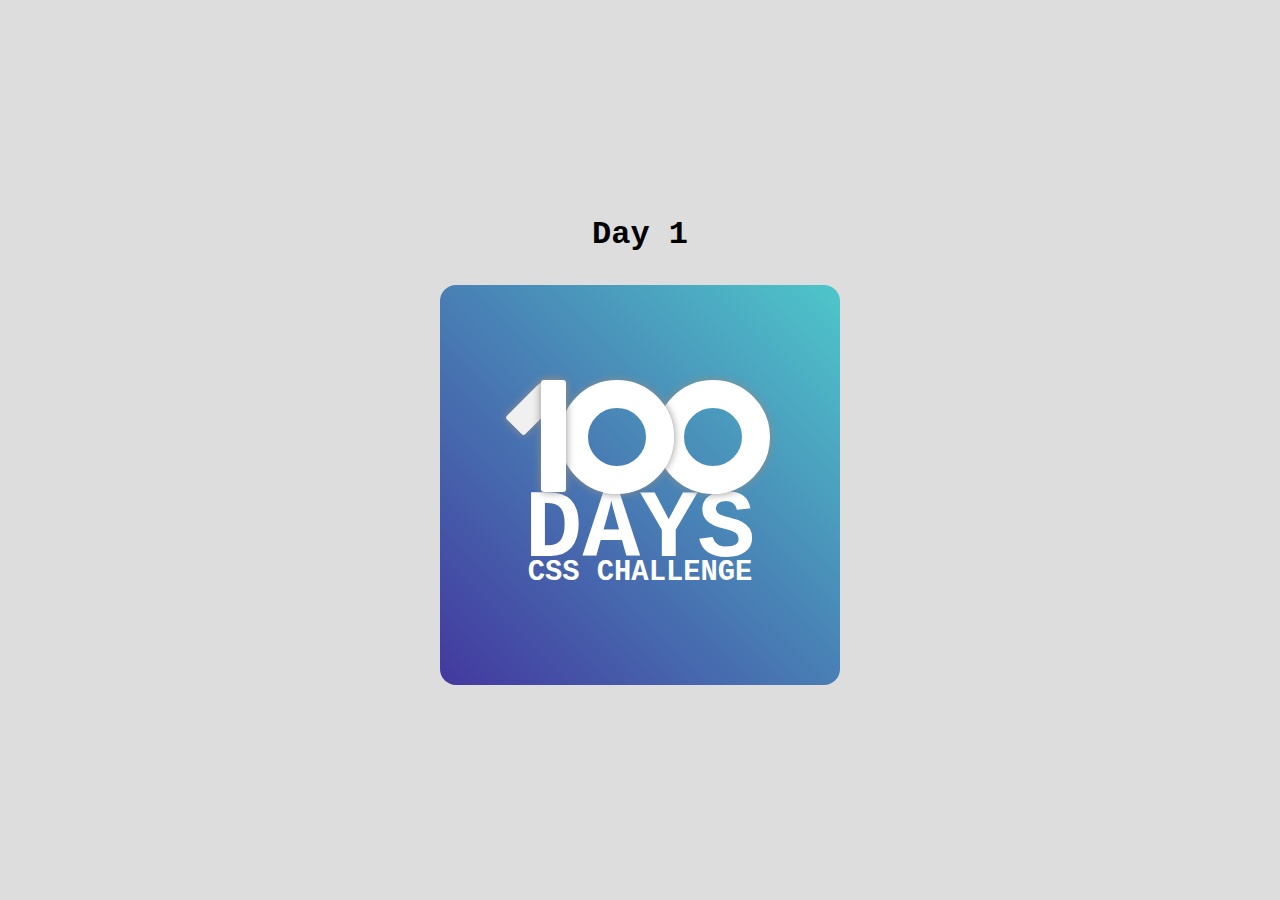
<file: 01/index.html>
<!DOCTYPE html>
<html lang="en">
<head>
    <meta charset="UTF-8">
    <meta http-equiv="X-UA-Compatible" content="IE=edge">
    <link rel="stylesheet" href="../assets/global.css">
    <link rel="stylesheet" href="01.css">
    <meta name="viewport" content="width=device-width, initial-scale=1.0">
    <title>First day</title>
</head>
<body>
    <h1>Day 1</h1>
    <div class="container-card-day-01">
        <div class="numbers-container">
            <div class="one"></div>
            <div class="zero zero-first"></div>
            <div class="zero zero-second"></div>
        </div>
        <div class="letters">
            <span class="large">DAYS</span>
            <span class="small">CSS CHALLENGE</span>
        </div>
    </div>
</body>
</html>
</file>
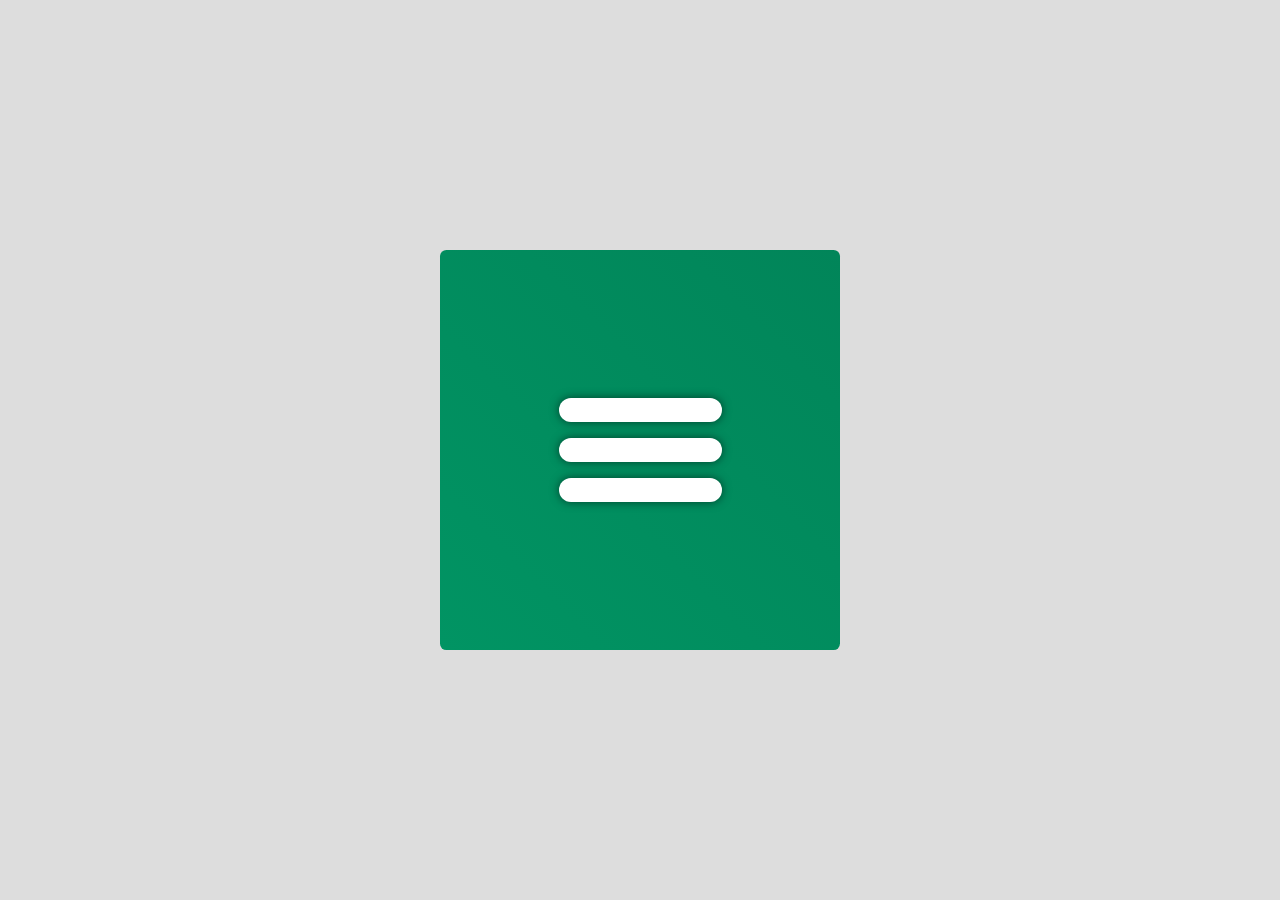
<file: 02/index.html>
<!DOCTYPE html>
<html lang="en">
<head>
    <meta charset="UTF-8">
    <meta name="viewport" content="width=device-width, initial-scale=1.0">
    <link rel="stylesheet" href="../assets/global.css">
    <link rel="stylesheet" href="02.css">
    <script src="02.js" defer></script>
    <title>menu icon</title>
</head>
<body>
    <div class="icon-content">
        <span class="icon">
            <span class="line1"></span>
            <span class="line2"></span>
            <span class="line3"></span>
        </span>
    </div>
</body>
</html>
</file>
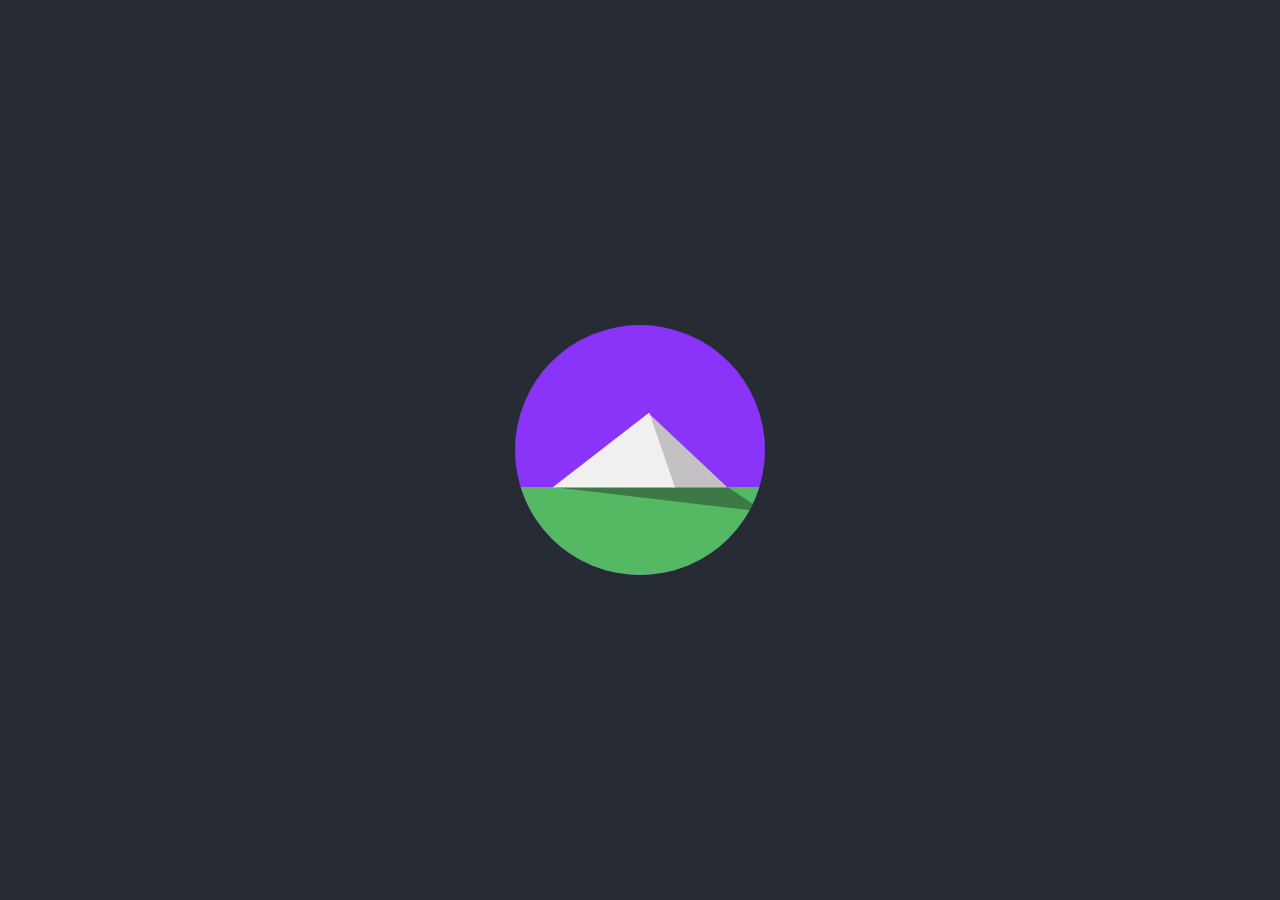
<file: 03/index.html>
<!DOCTYPE html>
<html lang="en">
<head>
    <meta charset="UTF-8">
    <meta name="viewport" content="width=device-width, initial-scale=1.0">
    <link rel="stylesheet" href="../assets/global.css">
    <link rel="stylesheet" href="03.css">
    <title>The pyramide</title>
</head>
<body>
    
    <div class="floor__container">
        <div class="floor">
            <div class="shadow"></div>
        </div>
        <div class="pyramide">
            <span class="side-a"></span>
            <span class="side-b"></span>
        </div>
        <div class="sun-background">
            <span class="sun"></span>
        </div>
    </div>

</body>
</html>
</file>
<file: assets/global.css>
*{
    box-sizing: border-box;
    margin: 0;
    padding: 0;
    font-family: 'Courier New', Courier, monospace;
}

body{
    display: flex;
    flex-wrap: wrap;
    justify-content: center;
    align-items: center;
    align-content: center;
    gap: 2rem;
    background: #dddddd;
    min-height: 100vh;
    width: 100%;
    overflow: auto;
}

h1,h2,h3,h3,h5 {
    width: 100%;
    text-align: center;
}
</file>
<file: 01/01.css>
.container-card-day-01 {
    width: 25rem;
    min-width: 25rem;
    aspect-ratio: 1/1;
    background: linear-gradient(to top right, #43389F 0%, #4ec6ca 100%);
    border-radius: 1rem;
    display: flex;
    justify-content: center;
    align-items: center;
    align-content: center;
    flex-wrap: wrap;
    user-select: none;
}

.numbers-container{
    position: relative;
    width: 100%;
    margin-left: 2rem;
    height: 6rem;
}

.one{
    width: 1.6rem;
    height: 7rem;
    position: absolute;
    left: calc(10% + 2rem);
    /* z-index: 2; */
}

.one::before{
    box-shadow: 0 0 0.5rem #8d8d8d;
    content: '';
    display: block;
    width: 100%;
    height: 100%;
    border-radius: 0.2rem;
    background: #ffffff;
    position: absolute;
    z-index: 3;
}

.one::after{
    display: block;
    box-shadow: 0 0 0.5rem #8d8d8d;
    border-radius: 1.5rem 0.5rem 0.2rem 0.2rem ;
    content: '';
    background: #f0f0f0;
    position: absolute;
    width: 100%;
    height: 4rem;
    z-index: 0;
    transform: rotate(45deg);
    top: -0.5rem;
    left: -1.05rem;
}

.zero {
    box-shadow: 0 0 0.5rem #8d8d8d;
    position: absolute;
    top: 0rem;
    padding: 1.8rem;
    aspect-ratio: 1/1;
    border: 1.8rem #ffffff solid;
    border-radius: 100%;
}

.zero-first {
    left: calc(10% + 2rem + 1.2rem);
    z-index: 2;
}

.zero-second {
    left: calc(10% + 2rem + 1.2rem + 6rem);
    z-index: 0;
}

.letters {
    display: flex;
    flex-direction: column;
    align-items: center;
    align-content: center;
    width: 100%;
    text-align: center;
    color: #ffffff;
    font-family: 'Courier New', 'Courier', sans-serif;
}

.large {
    font-weight: 900;
    font-size: 6rem;
    height: 5rem;
}

.small {
    font-weight: 600;
    font-size: 1.8rem;
}
</file>
<file: 02/02.css>
.icon-content {
    width: 100%;
    max-width: 400px;
    min-height: 200px;
    aspect-ratio: 1;
    background: linear-gradient(45deg, #019463, #018559);
    border-radius: 0.4rem;
    display: flex;
    justify-content: center;
    align-items: center;
    align-content: center;
    justify-items: center;
    cursor: pointer;
}

.icon {
    /* border: 1px solid; */
    width: 80%;
    max-width: 163px;
    height: auto;
    display: flex;
    flex-wrap: wrap;
    align-items: center;
    gap: 1rem;
    transition: all ease-in-out 200ms;
}

.icon span {
    display: block;
    width: 100%;
    height: 1.5rem;
    background: #ffffff;
    border-radius: 1rem;
    /* transition: all ease-in-out 200ms; */
    box-shadow: 0 0 10px #0000008a;
}

/* .toggle {
    position: relative;
    gap: 0;
    transition: all ease-in-out 200ms;

} */

/* animaciones reversa */
.line3 {
    animation: buttonRevert 700ms ease-in-out backwards;
}

@keyframes buttonRevert {
    0%{
        transform: translateY(-163%) rotate(135deg);
    }
    50%{
        transform: translateY(-163%)
    }
    100%{
        transform: translateY(0%)
    }
}

.line2 {
    animation: centerRevert 700ms ease-in-out forwards;
}

@keyframes centerRevert {
    0%,50%{
        scale: 0;
    }
    100%{
        scale: 1;
    }
}

.line1 {
    animation: topRevert 700ms ease-in-out forwards;
}

@keyframes topRevert {
    0%{
        transform: translateY(163%) rotate(45deg);
    }
    50%{
        transform: translateY(163%)
    } 
    100%{
        transform: translateY(0%)
    }
}
/* fin animaciones reversa */

/* animaciones normales */
.top {
    animation: topAnimation 700ms ease-in-out forwards;
}

@keyframes topAnimation {
    0%{
        transform: rotate(0deg);
    }
    50%{
        transform: translateY(163%);
    }
    100%{
        transform: translateY(163%) rotate(45deg);
    }
}

.center {
    animation: centerAnimation 700ms ease-in-out forwards;
}

@keyframes centerAnimation {
    0%{
        scale: 1;
    }
    50%,100%{
        scale: 0;
    }
}

.button {
    animation: buttonAnimation 700ms ease-in-out forwards;
}

@keyframes buttonAnimation {
    0%{
        transform: rotate(0deg);
    }
    50%{
        transform: translateY(-163%);
    }
    100%{
        transform: translateY(-163%) rotate(135deg);
    }
}

/* .toggle span {
    position: absolute;
} */
</file>
<file: 03/03.css>
body{
    background: #272c34;
}

.floor__container {
    width: 40%;
    max-width: 250px;
    aspect-ratio: 1;
    background: #8a34fa;
    border-radius: 100%;
    display: flex;
    justify-content: center;
    align-items: center;
    position: relative;
    overflow: hidden;

    animation: hideNightDay 3.5s linear infinite;
}

@keyframes hideNightDay {
    0%{
        opacity: 0;
    }
    10%{
        opacity: 1;
    }
    50%{
        opacity: 1;
    }
    70%{
        opacity: 0.9;
    }
    100%{
        opacity: 0;
    }
}

.floor {
    position: absolute;
    height: 50%;
    width: 100%;
    background: #55b862;
    bottom: -14.8%;

    display: flex;
    justify-content: center;
    align-items: center;
}

.shadow {
    height: 100%;
    width: 150%;
    background: #0d0e115d;

    /* forma de la sombra */
    clip-path: polygon(15% 0, 100% 20%, 85% 0);

    animation: shadow 3.5s linear infinite;
}

@keyframes shadow {
    0%{
        clip-path: polygon(15% 0, 100% 20%, 85% 0);
    }
    30%{
        clip-path: polygon(15% 0, 54% 40%, 85% 0);
    }
    50%{
        clip-path: polygon(15% 0, 54% 40%, 85% 0);
    }
    100%{
        clip-path: polygon(15% 0, 0% 50%, 84% 0);
    }
}

.pyramide {
    position: absolute;
    height: 30%;
    width: 70%;
    display: flex;
}

.side-a {
    display: block;
    height: 100%;
    width: 70%;
    background: #f0f0f0;
    position: absolute;
    z-index: 1;

    /* forma del lado A de la piramide */
    clip-path: polygon(79% 0, 0 100%, 100% 100%);
    animation: changedSideA 3.5s linear infinite;
}

@keyframes changedSideA {
    0%{
        background: #c3c1c3;
        clip-path: polygon(79% 0, 0 100%, 100% 100%);
    }
    30%{
        background: #dadada;
        clip-path: polygon(79% 0, 0 100%, 80% 100%);
    }
    70%{
        background: #dadada;
        clip-path: polygon(79% 0, 0 100%, 80% 100%);
    }
    100%{
        background: #a3a1a3;
        clip-path: polygon(79% 0, 0 100%, 50% 100%);
    }
}

.side-b {
    position: absolute;
    width: 70%;
    height: 100%;
    background: #c3c1c3;

    /* forma del lado B de la piramide */
    clip-path: polygon(35% 0, 55% 100%, 100% 100%);
    left: 30%;
    /* z-index: 2; */
    animation: changedSideB 3.5s linear infinite;
}

@keyframes changedSideB {
    0%{
        clip-path: polygon(35% 0, 55% 100%, 100% 100%);
        background: #a3a1a3;
    }
    30%{
        background: #dadada;
        clip-path: polygon(35% 0, 25% 100%, 100% 100%);
    }
    70%{
        background: #dadada;
        clip-path: polygon(35% 0, 25% 100%, 100% 100%);
    }
    100% {
        background: #c3c3c3;
        clip-path: polygon(35% 0, 5% 100%, 100% 100%);
    }
}

.sun-background {
    position: absolute;
    height: 170%;
    width: 170%;
    top: 40%;
    transform: rotate(0deg);

    /* animación del fondo con el sol */
    animation: rotateSunBackground 3.5s linear infinite;
}

@keyframes rotateSunBackground {
    0%{
        transform: rotateZ(0deg);
    }
    30%{
        transform: rotateZ(45deg);
    }
    50%{
        transform: rotateZ(45deg);
    }
    100%{
        transform: rotateZ(90deg);
    }
}

.sun {
    display: block;
    position: absolute;
    height: 12%;
    aspect-ratio: 1;
    border-radius: 100%;
    background: #ddcf7e;
    filter: drop-shadow(0 0 10px #c4bc91);
}
</file>
